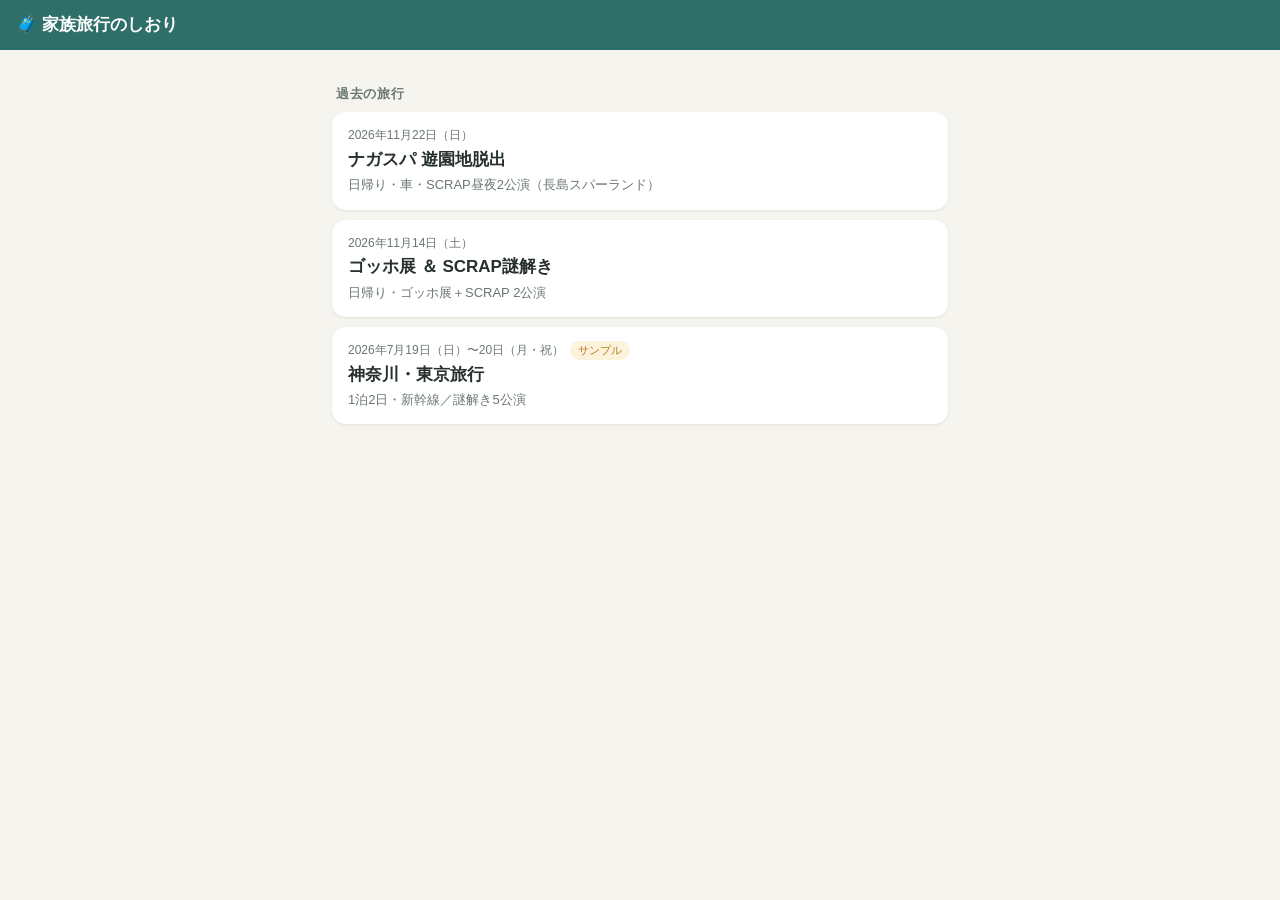
<file: index.html>
<!DOCTYPE html>
<html lang="ja">
<head>
<meta charset="utf-8">
<meta name="viewport" content="width=device-width, initial-scale=1, viewport-fit=cover">
<meta name="robots" content="noindex">
<meta name="theme-color" content="#2f6f6a">
<title>家族旅行のしおり</title>
<link rel="stylesheet" href="style.css">
</head>
<body>
<header class="top"><a href="#/" class="brand">🧳 家族旅行のしおり</a></header>
<main id="app"><p class="loading">読み込み中…</p></main>
<script src="app.js"></script>
</body>
</html>
</file>
<file: style.css>
:root{--bg:#f6f4ef;--card:#fff;--ink:#27302f;--sub:#6b7775;--accent:#2f6f6a;--accent-soft:#e1efed;--event:#c8553d;--event-soft:#fbebe6;--move:#3b6ea5;--move-soft:#e8f0f8;--line:#d9dedc;--warn:#b7791f;--warn-soft:#fdf3dc}
*{box-sizing:border-box}
body{margin:0;background:var(--bg);color:var(--ink);font-family:-apple-system,BlinkMacSystemFont,"Hiragino Sans","Noto Sans JP",Meiryo,sans-serif;line-height:1.55;font-size:15px;-webkit-text-size-adjust:100%}
.top{background:var(--accent);padding:12px 16px;padding-top:max(12px,env(safe-area-inset-top))}
.brand{color:#fff;text-decoration:none;font-weight:700;font-size:17px}
main{max-width:640px;margin:0 auto;padding:12px 12px 80px}
a{color:var(--accent)}
.loading,.empty{color:var(--sub);text-align:center;padding:40px 0}
h2.sec{font-size:13px;color:var(--sub);margin:22px 4px 8px;letter-spacing:.05em}
.trip-link{display:block;background:var(--card);border-radius:14px;padding:14px 16px;margin-bottom:10px;text-decoration:none;color:inherit;box-shadow:0 1px 3px rgba(0,0,0,.08)}
.trip-link .d{font-size:12px;color:var(--sub)}
.trip-link .t{font-size:17px;font-weight:700;margin:2px 0}
.trip-link .s{font-size:13px;color:var(--sub)}
.badge{display:inline-block;font-size:11px;border-radius:99px;padding:1px 8px;margin-left:6px;vertical-align:middle;background:var(--accent-soft);color:var(--accent)}
.badge.tent{background:var(--warn-soft);color:var(--warn)}
.back{display:inline-block;margin:6px 4px;text-decoration:none;font-size:14px}
.trip-head{padding:6px 4px 10px}
.trip-head h1{font-size:20px;margin:0}
.trip-head .d{color:var(--sub);font-size:13px}
.nav{position:sticky;top:0;z-index:5;background:var(--bg);padding:6px 0 4px}
.tabs{display:flex;gap:6px;padding:2px 0}
.tab{flex:1;border:1px solid var(--line);background:#fff;border-radius:10px;padding:8px 4px;font-size:14px;font-weight:600;color:var(--ink);font-family:inherit}
.tab small{display:block;font-weight:400;color:var(--sub);font-size:11px}
.tab.on{background:var(--accent);border-color:var(--accent);color:#fff}
.tab.on small{color:#d6ebe8}
.tl{list-style:none;margin:8px 0 0;padding:0 0 0 54px;position:relative}
.tl:before{content:"";position:absolute;left:44px;top:6px;bottom:6px;width:2px;background:var(--line)}
.it{position:relative;margin-bottom:10px}
.it .tm{position:absolute;left:-54px;width:38px;text-align:right;font-size:12px;font-weight:700;color:var(--sub);top:10px;font-variant-numeric:tabular-nums}
.it:before{content:"";position:absolute;left:-14px;top:14px;width:10px;height:10px;border-radius:50%;background:#fff;border:2px solid var(--line)}
.it.event:before{border-color:var(--event);background:var(--event)}
.it.move:before{border-color:var(--move)}
.it.stay:before{border-color:var(--accent);background:var(--accent)}
.card{background:var(--card);border-radius:12px;padding:10px 12px;box-shadow:0 1px 2px rgba(0,0,0,.07);border-left:4px solid var(--line)}
.event .card{border-left-color:var(--event);background:linear-gradient(var(--event-soft),var(--event-soft)) no-repeat,#fff;background-size:100% 0}
.move .card{border-left-color:var(--move);background:var(--move-soft)}
.stay .card{border-left-color:var(--accent)}
.memo .card{background:transparent;box-shadow:none;border-left:0;padding:6px 4px;color:var(--sub);font-size:14px}
.card .ti{font-weight:700;font-size:16px}
.move .ti{font-size:14px}
.meta{font-size:13px;color:var(--sub);margin-top:2px}
.meta b{color:var(--ink)}
.notes{margin:6px 0 0;padding-left:18px;font-size:13px}
.btns{display:flex;flex-wrap:wrap;gap:6px;margin-top:8px}
.btn{display:inline-block;text-decoration:none;font-size:13px;font-weight:600;border-radius:8px;padding:6px 10px;background:var(--accent);color:#fff}
.btn.ghost{background:#fff;color:var(--accent);border:1px solid var(--accent)}
.it.now:before{background:#e0a100;border-color:#e0a100;box-shadow:0 0 0 4px rgba(224,161,0,.3)}
.it.now .card{outline:2px solid #e0a100}
.nowtag{display:inline-block;background:#e0a100;color:#fff;font-size:11px;border-radius:99px;padding:0 8px;margin-left:6px;vertical-align:middle}
.it.tent .card{border-style:dashed;border-left-style:solid}
.pack{background:var(--card);border-radius:12px;padding:6px 12px;margin-top:20px}
.pack h3{font-size:15px;margin:8px 0}
.pack label{display:flex;gap:10px;align-items:flex-start;padding:7px 0;border-top:1px solid #eef0ef;font-size:15px}
.pack input{width:20px;height:20px;margin-top:2px;accent-color:var(--accent)}
.pack input:checked+span{color:var(--sub);text-decoration:line-through}
.pack .note{font-size:12px;color:var(--sub);padding-bottom:8px}
.foot{font-size:12px;color:var(--sub);text-align:center;margin-top:24px}

.nowtag[hidden],[hidden]{display:none!important}
.it.tent .card{border:1px dashed #c9b27a;border-left:4px solid var(--warn)}

/* 非移動を目立たせ、移動は控えめに */
.event .card{background:var(--event-soft);border-left-width:6px;padding:12px 14px;box-shadow:0 2px 6px rgba(200,85,61,.18)}
.event .card .ti{font-size:18px}
.event .meta{font-size:14px}
.stay .card{background:var(--accent-soft);border-left-width:6px;padding:12px 14px;box-shadow:0 2px 6px rgba(47,111,106,.18)}
.stay .card .ti{font-size:17px}
.memo .card{background:#fff;border:1px solid var(--line);border-radius:12px;color:var(--ink);padding:8px 12px;font-size:15px;box-shadow:none}
.move .card{background:#dce9f7;border-left:6px solid var(--move);padding:12px 14px;border-radius:12px;box-shadow:0 2px 6px rgba(59,110,165,.22)}
.move .card .ti{font-size:18px;font-weight:700;color:#1f4a78}
.move .meta{font-size:14px;color:#2c4a68}
.move .meta b{color:#1f4a78}
.move .btn{font-size:13px;padding:6px 10px;background:var(--move);color:#fff;border:0}
.it.move:before{width:12px;height:12px;left:-15px;top:14px;border-width:2px;background:var(--move)}
.it.move .tm{font-weight:700;font-size:12px;color:var(--move)}
.it.tent .card{border:1px dashed #c9b27a;border-left:4px solid var(--warn)}
.it.move.tent .card{background:#eef3f9}
.it.now .card{outline:2px solid #e0a100}

/* 行程／メモ 切替 */
.views{display:flex;background:#e3e8e6;border-radius:12px;padding:3px;margin-bottom:6px}
.view{flex:1;border:0;background:transparent;border-radius:10px;padding:8px 4px;font:inherit;font-size:14px;font-weight:700;color:var(--sub)}
.view.on{background:#fff;color:var(--accent);box-shadow:0 1px 3px rgba(0,0,0,.15)}
.mtabs{overflow-x:auto;-webkit-overflow-scrolling:touch}
.mtabs .tab{flex:0 0 auto;padding:8px 14px;white-space:nowrap}

/* メモ本文（Markdown） */
.md{background:var(--card);border-radius:14px;padding:14px 16px 16px;box-shadow:0 1px 3px rgba(0,0,0,.08);margin-top:8px;font-size:15px;line-height:1.75;overflow-wrap:anywhere}
.md .mhead{font-size:19px;font-weight:700;margin-bottom:6px}
.md h2,.md h3,.md h4,.md h5{scroll-margin-top:120px;line-height:1.4}
.md h2{font-size:17px;margin:22px 0 8px;padding:6px 10px;background:var(--accent-soft);color:var(--accent);border-left:5px solid var(--accent);border-radius:8px}
.md h3{font-size:16px;margin:18px 0 6px;padding-bottom:3px;border-bottom:2px solid var(--accent-soft)}
.md h4{font-size:15px;margin:14px 0 4px;color:var(--accent)}
.md h5{font-size:14px;margin:12px 0 2px;color:var(--sub)}
.md p{margin:8px 0}
.md ul,.md ol{margin:6px 0;padding-left:22px}
.md li{margin:3px 0}
.md li.task{list-style:none;margin-left:-22px}
.md blockquote{margin:10px 0;padding:6px 12px;background:var(--warn-soft);border-left:5px solid var(--warn);border-radius:8px}
.md blockquote>:first-child{margin-top:4px}.md blockquote>:last-child{margin-bottom:4px}
.md hr{border:0;border-top:1px solid var(--line);margin:16px 0}
.md .tbl{overflow-x:auto;margin:10px 0}
.md table{border-collapse:collapse;width:100%;font-size:14px}
.md th,.md td{border:1px solid var(--line);padding:6px 10px;text-align:left}
.md th{background:var(--accent-soft);color:var(--accent);white-space:nowrap}
.md code{background:#eef1f0;border-radius:4px;padding:1px 5px;font-size:.92em}
.md mark{background:#fff1a8;padding:0 2px;border-radius:3px}
.md del{color:var(--sub)}
.ck{display:flex;gap:10px;align-items:flex-start;padding:3px 0}
.ck input{width:20px;height:20px;margin-top:5px;accent-color:var(--accent);flex:none}
.ck input:checked+span{color:var(--sub);text-decoration:line-through}
.toc{display:flex;flex-wrap:wrap;gap:6px;margin:6px 0 4px}
.toc button{border:1px solid var(--line);background:#fff;border-radius:99px;padding:4px 11px;font:inherit;font-size:13px;color:var(--accent)}
.md .note{font-size:12px;color:var(--sub);margin-top:18px}
</file>
